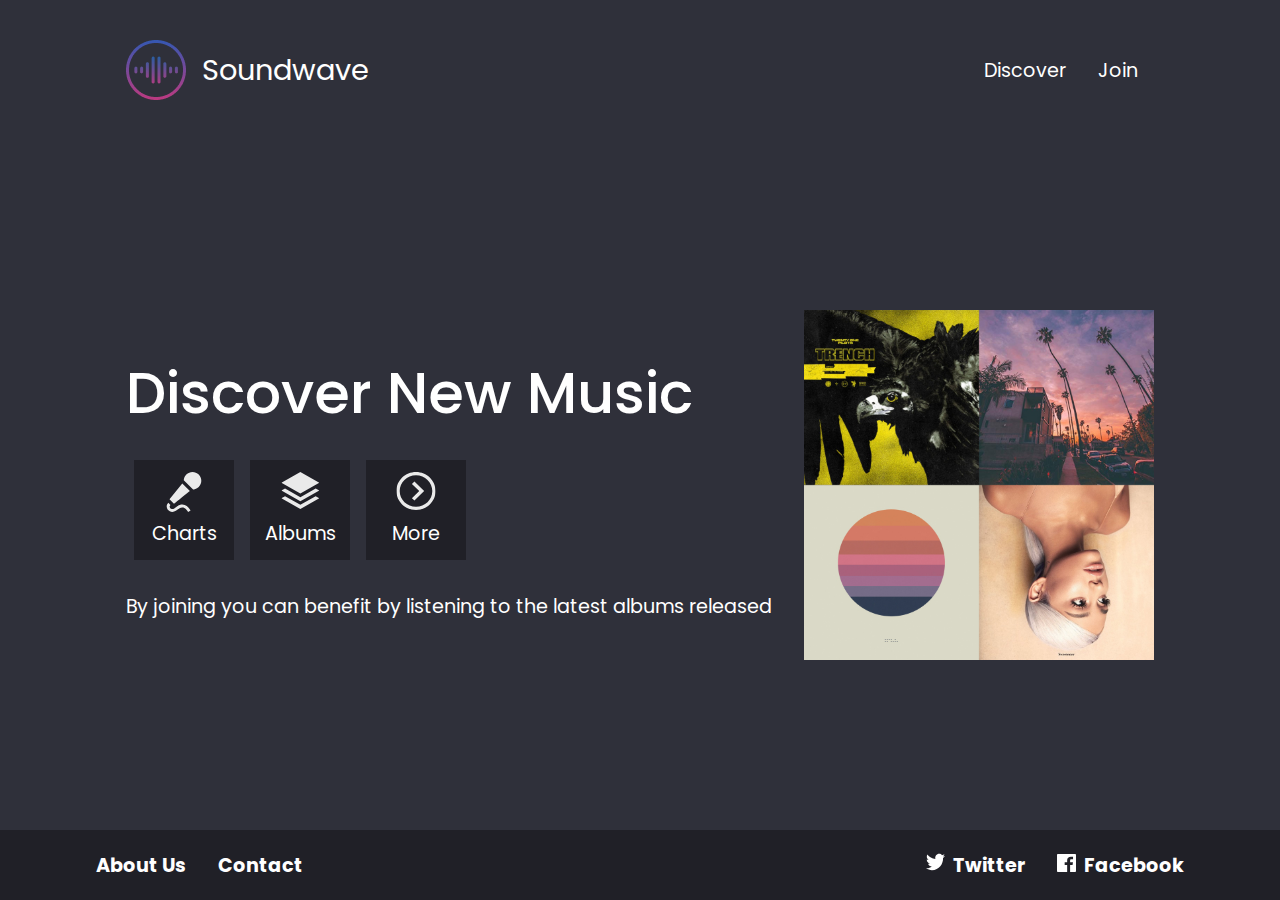
<file: discover.html>
<!DOCTYPE html>
<html lang="en">
<head>
    <meta charset="UTF-8">
    <meta http-equiv="X-UA-Compatible" content="IE=edge">
    <meta name="viewport" content="width=device-width, initial-scale=1.0">
    <title>Soundwave - Discover</title>
    <link rel="stylesheet" href="style.css">
    <link rel="stylesheet" href="discover.css">
</head>
<body class="full-height-grow">
    <div class="container full-height-grow">
        <header class="main-header">
            <a href="/" class="brand-logo">
                <img src="images/logo.png" alt="">
                <div class="brand-logo-name">Soundwave</div>
            </a>
            <nav class="main-nav">
                <ul>
                    <li><a href="discover.html">Discover</a></li>
                    <li><a href="join.html">Join</a></li>
                </ul>
            </nav>
        </header>
        <section class="discover-main-section">
            <div class="call-to-action">
                <h1 class="title">Discover New Music</h1>
                <div class="icon-section">
                    <div class="icon">
                        <img src="images/microphone.svg" alt="Image of a microphone">
                        Charts
                    </div>
                    <div class="icon">
                        <img src="images/albums.svg" alt="Image of a microphone">
                        Albums
                    </div>
                    <div class="icon">
                        <img src="images/more.svg" alt="Image of a microphone">
                        More
                    </div>
                </div>
                By joining you can benefit by listening to the latest albums released
            </div>
            <img src="images/covers.jpg" alt="" class="covers-image">
        </section>
    </div>
    <footer class="main-footer">
        <div class="container">
             <nav class="footer-nav">
                <ul>
                    <li><a href="#">About Us</a></li>
                    <li><a href="#">Contact</a></li>
                </ul>
             </nav>
             <nav class="footer-nav">
                <ul>
                    <li>
                        <a href="#" class="social-link">
                            <img src="images/twitter.svg" alt="Twitter Logo">
                            Twitter
                        </a>
                    </li>
                    <li>
                        <a href="#" class="social-link">
                            <img src="images/facebook.svg" alt="Facebook Logo">
                            Facebook
                        </a>
                    </li>
                </ul>
             </nav>
        </div>
    </footer>

    
    <div class="home-page-circle-1"></div>
    <div class="home-page-circle-2"></div>
    <div class="home-page-circle-3"></div>
</body>
</html>
</file>
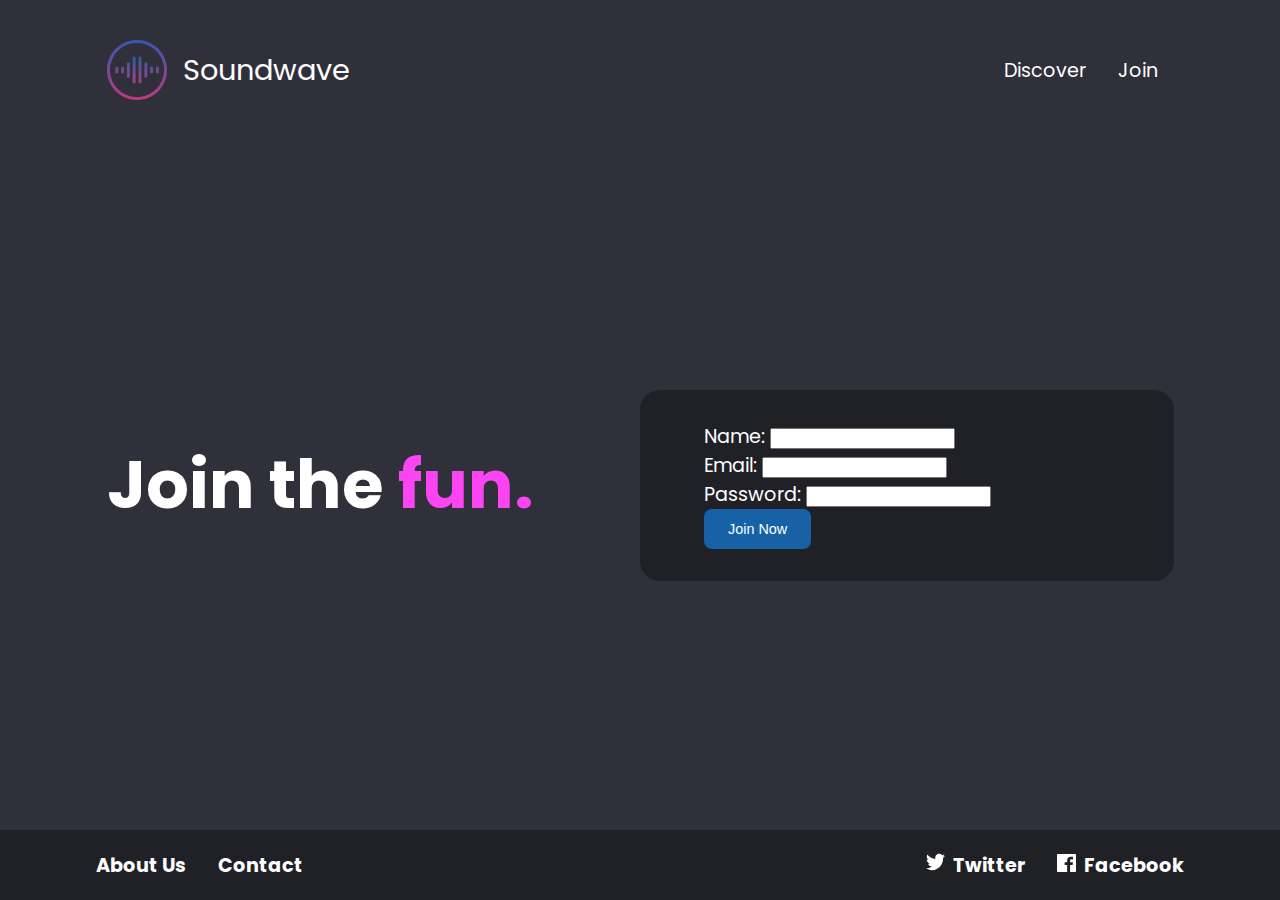
<file: join.html>
<!DOCTYPE html>
<html lang="en">
<head>
    <meta charset="UTF-8">
    <meta http-equiv="X-UA-Compatible" content="IE=edge">
    <meta name="viewport" content="width=device-width, initial-scale=1.0">
    <title>Soundwave - Join</title>
    <link rel="stylesheet" href="style.css">
    <link rel="stylesheet" href="join.css">
</head>
<body class="full-height-grow">
    <div class="container full-height-grow">
        <header class="main-header">
            <a href="/" class="brand-logo">
                <img src="images/logo.png" alt="">
                <div class="brand-logo-name">Soundwave</div>
            </a>
            <nav class="main-nav">
                <ul>
                    <li><a href="discover.html">Discover</a></li>
                    <li><a href="join.html">Join</a></li>
                </ul>
            </nav>
        </header>
        <section class="join-main-section">
            <h1 class="join-text">
                Join the 
                <span class="accent-text">fun.</span>
            </h1>
            <form action="" class="join-form">
                <div class="input-group">
                    <label for="">Name:</label>
                    <input type="text">
                </div>
                <div class="input-group">
                    <label for="">Email:</label>
                    <input type="email">
                </div>
                <div class="input-group">
                    <label for="">Password:</label>
                    <input type="password">
                </div>
                <div class="input-group">
                    <button type="submit" class="button">Join Now</button>
                </div>
            </form>
        </section>
    </div>
    <footer class="main-footer">
        <div class="container">
             <nav class="footer-nav">
                <ul>
                    <li><a href="#">About Us</a></li>
                    <li><a href="#">Contact</a></li>
                </ul>
             </nav>
             <nav class="footer-nav">
                <ul>
                    <li>
                        <a href="#" class="social-link">
                            <img src="images/twitter.svg" alt="Twitter Logo">
                            Twitter
                        </a>
                    </li>
                    <li>
                        <a href="#" class="social-link">
                            <img src="images/facebook.svg" alt="Facebook Logo">
                            Facebook
                        </a>
                    </li>
                </ul>
             </nav>
        </div>
    </footer>
    <div class="home-page-circle-1"></div>
    <div class="home-page-circle-2"></div>
    <div class="home-page-circle-3"></div>
</body>
</html>
</file>
<file: style.css>
@import url('https://fonts.googleapis.com/css?family=Poppins:400,500,700');

*, *::before, *::after {
    box-sizing: border-box;
}

body {
    padding: 0;
    margin: 0;
    background-color: #2F303A;
    font-family: Poppins, sans-serif;
    font-size: 1.2rem;
    color: white;
    min-height: 100vh;
}

.full-height-grow {
    display: flex;
    flex-direction: column;
}

.brand-logo {
    display: flex;
    align-items: center;
    font-size: 1.5em;
    color: inherit;
    text-decoration: none;
}

.brand-logo-name {
    margin-left: 1rem;
}

.main-nav ul, 
.footer-nav ul {
    display: flex;
    margin: 0;
    padding: 0;
    list-style: none;
}

.main-nav a, 
.footer-nav a {
    color: inherit;
    text-decoration: none;
    padding: 1rem;
}

.main-nav a:hover, 
.footer-nav a:hover,
.brand-logo-name:hover
 {
    color: #adadad;
}

.main-header, 
.main-footer {
    display: flex;
    justify-content: space-between;
    align-items: center;
}

.main-header {
    height: 140px;
}

.main-footer {
    height: 70px;
    background-color: #202027;
    font-weight: bold;
}

.social-link img {
    width: 1em;
    margin-right: .25rem;
}

.main-footer .container {
    display: flex;
    justify-content: space-between;
}

@media (max-width: 800px) {
    .main-footer {
        flex-direction: column;
        white-space: nowrap;
        margin-left: -0.9em;
    }

    .main-footer a {
        font-size: medium;
    }
}


.container {
    max-width: 1200px;
    margin: 0 auto;
    padding: 0 40px;
    flex-grow: 1;
}

.title {
    font-weight: 500;
    font-size: 3em;
    margin-bottom: 1rem;
    margin-top: 0;
}

.subtitle {
    font-weight: 500;
    font-size: 1.2em;
    margin-bottom: 2rem;
}

.button {
    color: white;
    background-color: #1762A7;
    padding: .75rem 1.5rem;
    border-radius: .5rem;
    text-decoration: none;
    font-size: .9rem;
    outline: none;
    border: none;
    cursor: pointer;
}

.button:hover {
    background-color: #278FEF;
}

.button:focus {
    background-color: #26CBFF ;
}
</file>
<file: discover.css>
.discover-main-section {
    display: flex;
    align-items: center;
    justify-content: space-between;
    flex-grow: 1;
}

.discover-main-section .covers-image {
    width: 30vw;
    margin-left: 2rem;
    height: auto;
    max-width: 350px;
}

.icon-section {
    display: flex;
}

.icon {
    display: flex;
    flex-direction: column;
    justify-content: space-between;
    align-items: center;
    margin: .5rem;
    padding: .75rem;
    width: 100px;
    height: 100px;
    background-color: #202027;
    margin-bottom: 2rem;
}

.icon img {
    width: 40px;
}

@media (max-width: 800px) {
    .discover-main-section {
        flex-direction: column;
        justify-content: center;
    }

    .discover-main-section .covers-image {
        margin-top: 2rem;
        height: 30vh;
        width: auto;
    }
}
</file>
<file: join.css>
.join-main-section {
    display: flex;
    justify-content: space-between;
    align-items: center;
    flex-grow: 1;
}

.join-text {
    font-size: 3.5em;
    font-weight: bold;
    margin: 0;
}

.accent-text {
    color: #FB45F3;
}

.join-form {
    background-color: #202027;
    width: 50vw;
    max-width: 50%;
    padding: 2rem 4rem;
    border-radius: 20px;
}
</file>
